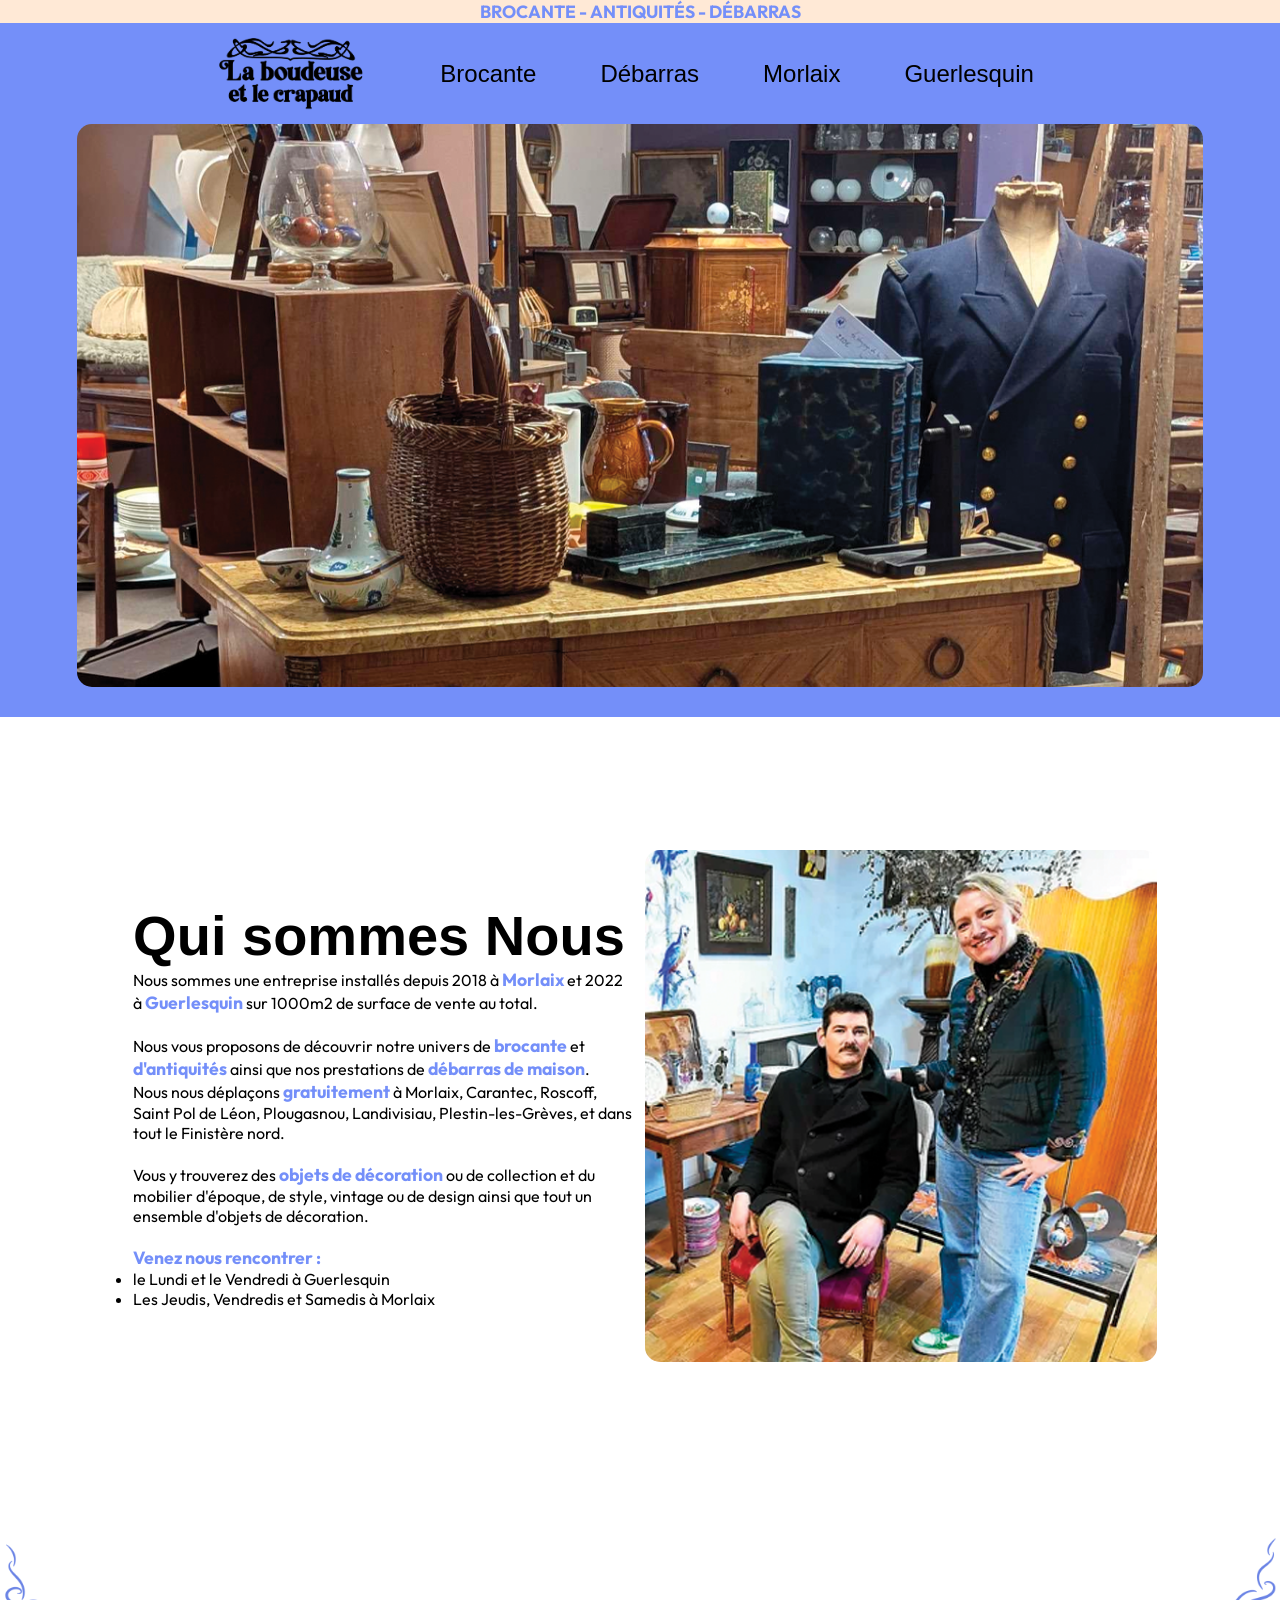
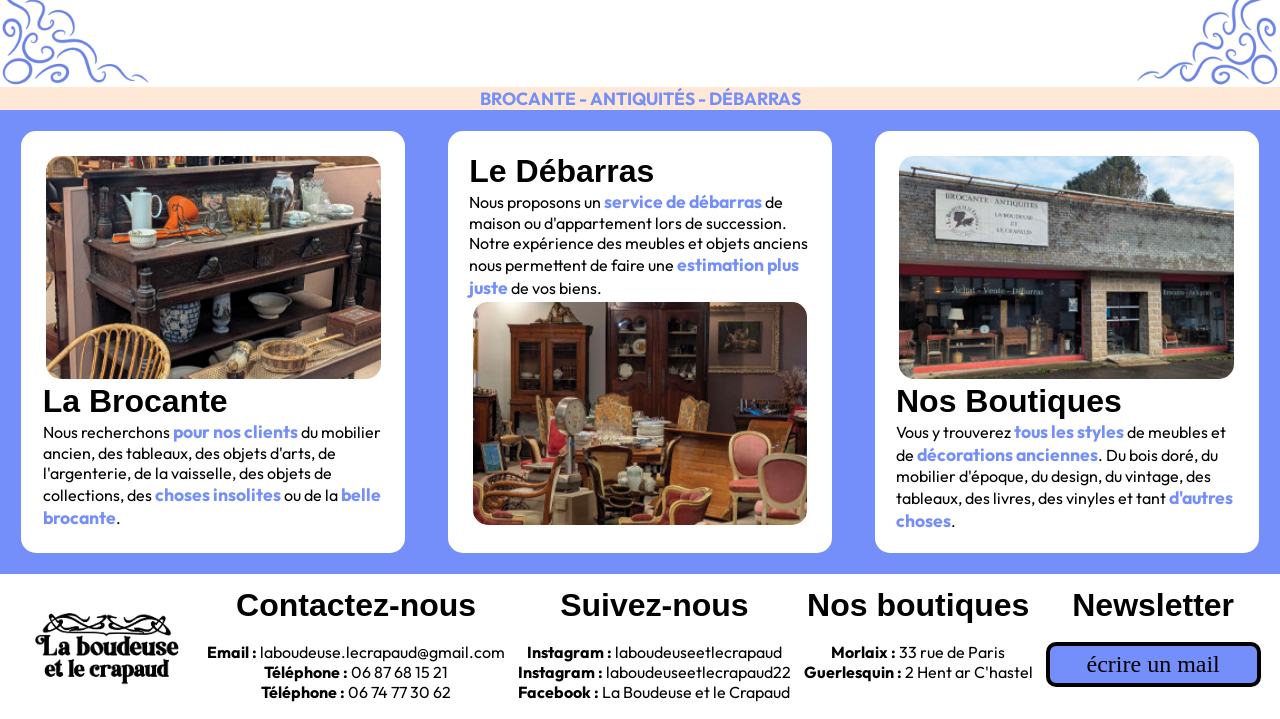
<file: index.html>
<!DOCTYPE html>
<html lang="fr">
<head>
    <meta charset="UTF-8">
    <meta name="viewport" content="width=device-width, initial-scale=1.0">
    <link rel="preconnect" href="https://fonts.googleapis.com">
    <link rel="preconnect" href="https://fonts.gstatic.com" crossorigin>
    <link href="https://fonts.googleapis.com/css2?family=Outfit:wght@100..900&display=swap" rel="stylesheet">
    <link type="text/css" rel="stylesheet" href="./CSS/index.css">
    <link type="text/css" rel="stylesheet" href="./CSS/General.css">
    <title>LBLC - Accueil</title>
</head>
<body>
    <header class="header">
        <p class="Ligne_beige bleu typo_text gras">BROCANTE - ANTIQUITÉS - DÉBARRAS</p>
        <div class="navbar">
            <a href="../index.html"><img src="./IMG/boudeuseNB.png" alt="LogoLBLC" class="logo"></a>
            <div class="menu-toggle" id="menu-toggle">
                &#9776;
            </div>
            <div class="menu" id="menu">
                <a class="typo_titre bouton" href="./HTML/Brocante.html">Brocante</a>
                <a class="typo_titre bouton" href="./HTML/Debarras.html">Débarras</a>
                <a class="typo_titre bouton" href="./HTML/Morlaix.html">Morlaix</a>
                <a class="typo_titre bouton" href="./HTML/Guerlesquin.html">Guerlesquin</a>
            </div>
        </div>
    </header>
    <div class="fondbleu">
        <img class="img_accueil" src="./IMG/Index.png" />
    </div>

    <div class="flex_context">
        <div class="text_context">
            <h1 class="typo_titre">Qui sommes Nous</h1>
            <p class="typo_text">
                Nous sommes une entreprise installés depuis 2018 à <strong class="bleu">Morlaix</strong> et
                2022 à <strong class="bleu">Guerlesquin</strong> sur 1000m2 de surface de vente au total.<br>
                <br>

                Nous vous proposons de découvrir notre univers de <strong class="bleu">brocante</strong> et
                <strong class="bleu">d'antiquités</strong> ainsi que nos prestations de <strong class="bleu">débarras
                    de maison</strong>.<br>
                Nous nous déplaçons <strong class="bleu">gratuitement</strong> à Morlaix, Carantec, Roscoff, Saint Pol
                de Léon, Plougasnou, Landivisiau,
                Plestin-les-Grèves, et dans tout le Finistère nord.<br>
                <br>

                Vous y trouverez des <strong class="bleu">objets de décoration</strong> ou de collection et du mobilier
                d'époque, de style, vintage ou de design
                ainsi que tout un ensemble d'objets de décoration.<br>
                <br>

                <strong class="bleu">Venez nous rencontrer :</strong>
            <ul class="typo_text">
                <li>le Lundi et le Vendredi à Guerlesquin</li>
                <li>Les Jeudis, Vendredis et Samedis à Morlaix</li>
            </ul>
            </p>
        </div>
        <img class="img" width="100%" src="./IMG/index2.png" />
    </div>
    <div class="test">
        <img src="./IMG/enluminure_lblc_2.png" class="coin_bg" width="15%" alt="" />
        <img src="./IMG/enluminure_lblc_2.png" class="coin_bd" width="15%" alt="" />
    </div>
    <p class="Ligne_beige bleu typo_text gras">BROCANTE - ANTIQUITÉS - DÉBARRAS</p>


    <div class="grille_autre fondbleu">
        <div class="carte_autre">
            <img class="img" src="./IMG/Brocante.png" />
            <h2 class="typo_titre2">La Brocante</h2>
            <p class="typo_text">
                Nous recherchons <strong class="bleu">pour nos clients</strong> du mobilier ancien, des tableaux, des
                objets
                d'arts, de l'argenterie, de la vaisselle, des objets de collections, des <strong class="bleu">choses
                    insolites</strong>
                ou de la <strong class="bleu">belle brocante</strong>.
            </p>
        </div>
        <div class="carte_autre">
            <h2 class="typo_titre2">Le Débarras</h2>
            <p class="typo_text">
                Nous proposons un <strong class="bleu">service de débarras</strong> de maison ou d'appartement lors de
                succession.
                Notre expérience des meubles et objets anciens nous permettent de faire une
                <strong class="bleu">estimation plus juste</strong> de vos biens.
            </p>
            <img class="img" src="./IMG/Debarras.png" />
        </div>
        <div class="carte_autre">
            <img class="img" src="./IMG/Boutique.png" />
            <h2 class="typo_titre2">Nos Boutiques</h2>
            <p class="typo_text">
                Vous y trouverez <strong class="bleu">tous les styles</strong> de meubles et de
                <strong class="bleu">décorations anciennes</strong>. Du bois doré, du mobilier d'époque, du design, du
                vintage,
                des tableaux, des livres, des vinyles et tant <strong class="bleu">d'autres choses</strong>.
            </p>
        </div>
    </div>


    <footer class="footer">
        <img class="logo" src="./IMG/boudeuseNB.png" alt="LogoLBLC" />
        <div class="list_footer">
            <h2 class="typo_titre2">Contactez-nous</h2><br>
            <p class="typo_text"><strong>Email :</strong> laboudeuse.lecrapaud@gmail.com</p>
            <p class="typo_text"><strong>Téléphone :</strong> 06 87 68 15 21</p>
            <p class="typo_text"><strong>Téléphone :</strong> 06 74 77 30 62</p>
        </div>
        <div class="list_footer">
            <h2 class="typo_titre2">Suivez-nous</h2><br>
            <p class="typo_text"><strong>Instagram :</strong> laboudeuseetlecrapaud</p>
            <p class="typo_text"><strong>Instagram :</strong> laboudeuseetlecrapaud22</p>
            <p class="typo_text"><strong>Facebook :</strong> La Boudeuse et le Crapaud</p>
        </div>
        <div class="list_footer">
            <h2 class="typo_titre2">Nos boutiques</h2><br>
            <p class="typo_text"><strong>Morlaix :</strong> 33 rue de Paris</p>
            <p class="typo_text"><strong>Guerlesquin :</strong> 2 Hent ar C'hastel</p>
        </div>
        <div class="list_footer">
            <h2 class="typo_titre2">Newsletter</h2><br>
            <div class="newsletter">
                <a class="bouton" href="./HTML/Brocante.html">écrire un mail</a>
            </div>
        </div>
    </footer>

    <script>
        document.getElementById("menu-toggle").addEventListener("click", function() {
            const menu = document.getElementById("menu");
            if (menu.style.display === "flex" || menu.style.display === "") {
                menu.style.display = "none"; // Cacher le menu
            } else {
                menu.style.display = "flex"; // Afficher le menu
            }
        });
    </script>
</body>

</html>
</file>
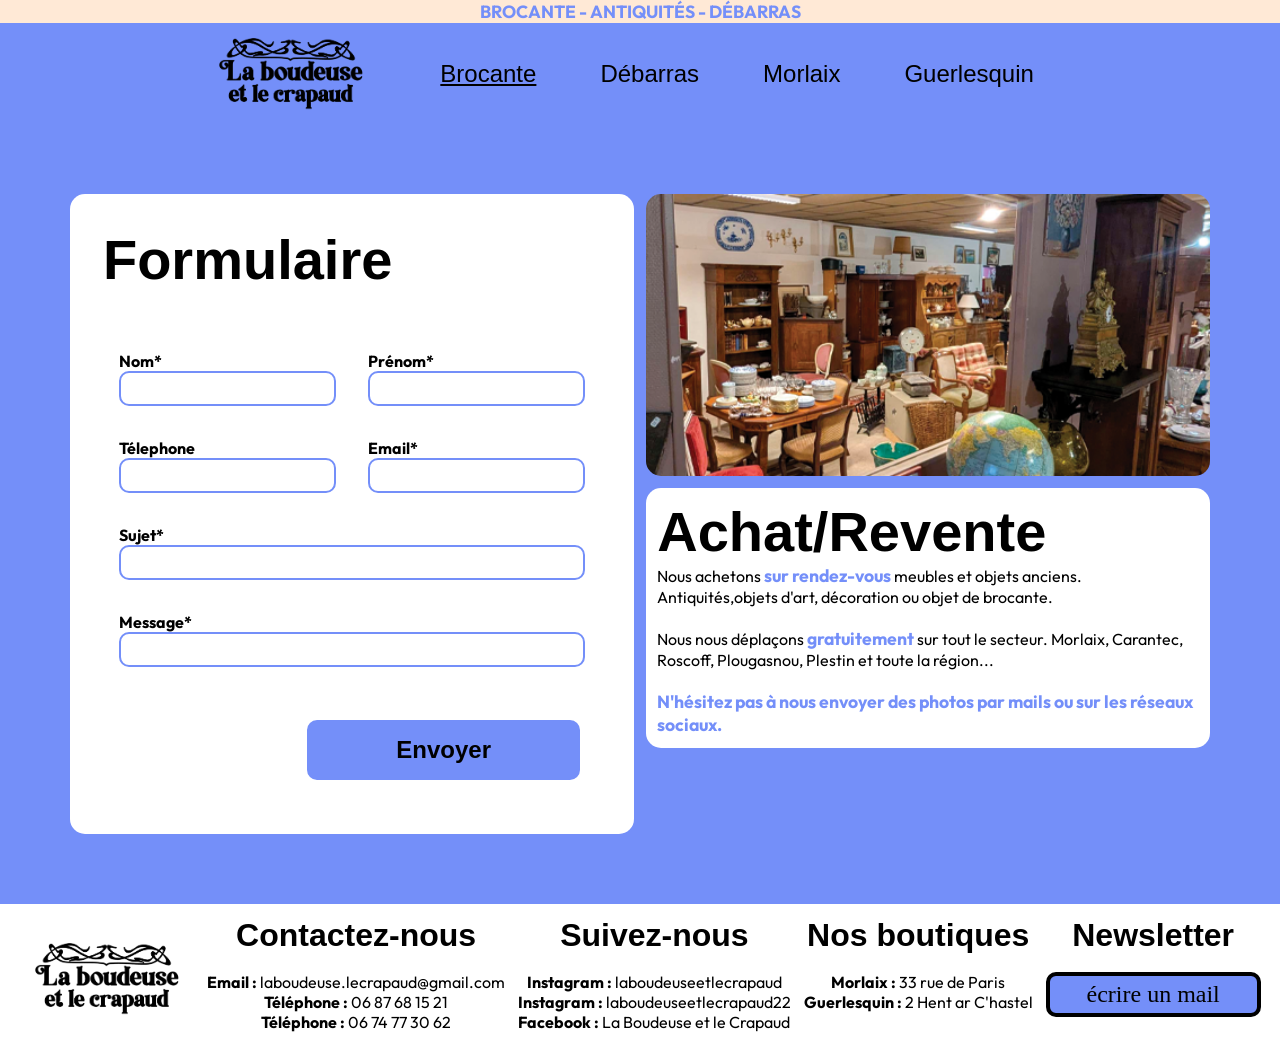
<file: HTML/Brocante.html>
<!DOCTYPE html>
<html lang="fr">
<head>
    <meta charset="UTF-8">
    <meta name="viewport" content="width=device-width, initial-scale=1.0">
    <link rel="preconnect" href="https://fonts.googleapis.com">
    <link rel="preconnect" href="https://fonts.gstatic.com" crossorigin>
    <link href="https://fonts.googleapis.com/css2?family=Outfit:wght@100..900&display=swap" rel="stylesheet">
    <link type="text/css" rel="stylesheet" href="../CSS/General.css">
    <title>LBLC - Brocante</title>
</head>
<body>
    <header class="header">
        <p class="Ligne_beige bleu typo_text gras">BROCANTE - ANTIQUITÉS - DÉBARRAS</p>
        <div class="navbar">
            <a href="../index.html"><img src="../IMG/boudeuseNB.png" alt="LogoLBLC" class="logo"></a>
            <div class="menu-toggle" id="menu-toggle">
                &#9776;
            </div>
            <div class="menu" id="menu">
                <a class="typo_titre bouton2" href="../HTML/Brocante.html">Brocante</a>
                <a class="typo_titre bouton" href="../HTML/Debarras.html">Débarras</a>
                <a class="typo_titre bouton" href="../HTML/Morlaix.html">Morlaix</a>
                <a class="typo_titre bouton" href="../HTML/Guerlesquin.html">Guerlesquin</a>
            </div>
        </div>
    </header>

    <div class="fondbleu grille">
        <div class="fondblanc carte_grille">
            <h1 class="typo_titre gn">Formulaire</h1>
            <form id="mail" class="formulaire login-form " action="../index.html" method="post">
                    <div class="form">
                        <label class="typo_text gras" for="nom">Nom*</label><br>
                        <input name="nom" type="text" required autocomplete="name" />
                    </div>

                    <div class="form">
                        <label class="typo_text gras" for="prenom">Prénom*</label><br>
                        <input name="prenom" type="text" required autocomplete="name" />
                    </div>

                    <div class="form">
                        <label class="typo_text gras" for="tel">Télephone</label><br>
                        <input name="tel" type="tel"/>
                    </div>

                    <div class="form">
                        <label class="typo_text gras" for="email">Email*</label><br>
                        <input name="email" type="email" required autocomplete="email" />
                    </div>

                <div class="form2">
                    <label class="typo_text gras" for="sujet">Sujet*</label><br>
                    <input name="sujet" type="text" required autocomplete="text" />
                </div>

                <div class="form2">
                    <label class="typo_text gras" for="message">Message*</label><br>
                    <input name="message" type="text" required autocomplete="text" />
                </div>

                <button type="submit" class="bouton_form form2">Envoyer</button>
            </form>
        </div>
        <div class="sous_grille">
            <img class="img" src="../IMG/Brocante2.png" />
            <div class="typo_text fondblanc carte_grille">
                <h1 class="typo_titre">Achat/Revente</h1>
                <p class="typo_text">
                    Nous achetons <strong class="bleu">sur rendez-vous</strong> meubles et objets anciens. Antiquités,objets 
                    d'art, décoration ou objet de brocante.<br>
                    <br>
                    Nous nous déplaçons <strong class="bleu">gratuitement</strong> sur tout le secteur. Morlaix, Carantec, 
                    Roscoff, Plougasnou, Plestin et toute la région...<br>
                    <br>
                    <strong class="bleu">N'hésitez pas à nous envoyer des photos par mails ou sur les réseaux sociaux.</strong>
                </p>
            </div>
        </div>
    </div>


    <footer class="footer">
        <img class="logo" src="../IMG/boudeuseNB.png" alt="LogoLBLC" />
        <div class="list_footer">
            <h2 class="typo_titre2">Contactez-nous</h2><br>
            <p class="typo_text"><strong>Email :</strong> laboudeuse.lecrapaud@gmail.com</p>
            <p class="typo_text"><strong>Téléphone :</strong> 06 87 68 15 21</p>
            <p class="typo_text"><strong>Téléphone :</strong> 06 74 77 30 62</p>
        </div>
        <div class="list_footer">
            <h2 class="typo_titre2">Suivez-nous</h2><br>
            <p class="typo_text"><strong>Instagram :</strong> laboudeuseetlecrapaud</p>
            <p class="typo_text"><strong>Instagram :</strong> laboudeuseetlecrapaud22</p>
            <p class="typo_text"><strong>Facebook :</strong> La Boudeuse et le Crapaud</p>
        </div>
        <div class="list_footer">
            <h2 class="typo_titre2">Nos boutiques</h2><br>
            <p class="typo_text"><strong>Morlaix :</strong> 33 rue de Paris</p>
            <p class="typo_text"><strong>Guerlesquin :</strong> 2 Hent ar C'hastel</p>
        </div>
        <div class="list_footer">
            <h2 class="typo_titre2">Newsletter</h2><br>
            <div class="newsletter">
                <a class="bouton" href="./HTML/Brocante.html">écrire un mail</a>
            </div>
        </div>
    </footer>

    <script>
        document.getElementById("menu-toggle").addEventListener("click", function() {
            const menu = document.getElementById("menu");
            if (menu.style.display === "flex" || menu.style.display === "") {
                menu.style.display = "none"; // Cacher le menu
            } else {
                menu.style.display = "flex"; // Afficher le menu
            }
        });
    </script>
</body>
</html>
</file>
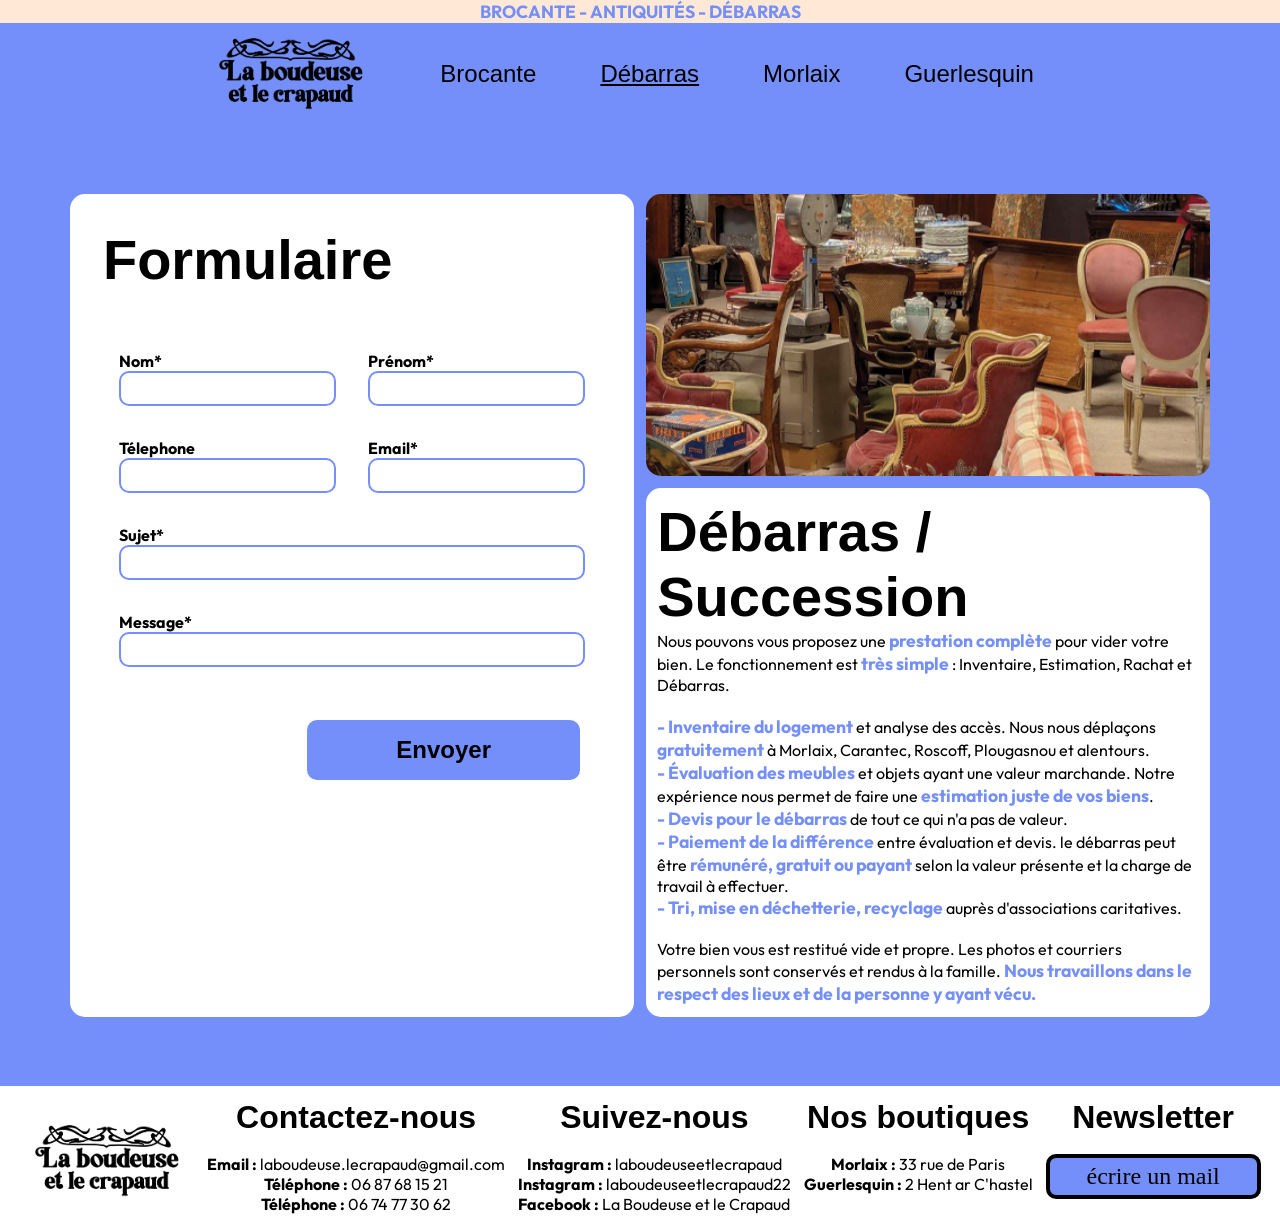
<file: HTML/Debarras.html>
<!DOCTYPE html>
<html lang="fr">
<head>
    <meta charset="UTF-8">
    <meta name="viewport" content="width=device-width, initial-scale=1.0">
    <link rel="preconnect" href="https://fonts.googleapis.com">
    <link rel="preconnect" href="https://fonts.gstatic.com" crossorigin>
    <link href="https://fonts.googleapis.com/css2?family=Outfit:wght@100..900&display=swap" rel="stylesheet">
    <link type="text/css" rel="stylesheet" href="../CSS/General.css">
    <title>LBLC - Débarras</title>
</head>
<body>
    <header class="header">
        <p class="Ligne_beige bleu typo_text gras">BROCANTE - ANTIQUITÉS - DÉBARRAS</p>
        <div class="navbar">
            <a href="../index.html"><img src="../IMG/boudeuseNB.png" alt="LogoLBLC" class="logo"></a>
            <div class="menu-toggle" id="menu-toggle">
                &#9776;
            </div>
            <div class="menu" id="menu">
                <a class="typo_titre bouton" href="../HTML/Brocante.html">Brocante</a>
                <a class="typo_titre bouton2" href="../HTML/Debarras.html">Débarras</a>
                <a class="typo_titre bouton" href="../HTML/Morlaix.html">Morlaix</a>
                <a class="typo_titre bouton" href="../HTML/Guerlesquin.html">Guerlesquin</a>
            </div>
        </div>
    </header>


    <div class="fondbleu grille">
        <div class="fondblanc carte_grille">
            <h1 class="typo_titre gn">Formulaire</h1>
            <form class="formulaire login-form " action="../index.html" method="post">
                    <div class="form">
                        <label class="typo_text gras" for="nom">Nom*</label><br>
                        <input name="nom" type="text" required autocomplete="name" />
                    </div>

                    <div class="form">
                        <label class="typo_text gras" for="prenom">Prénom*</label><br>
                        <input name="prenom" type="text" required autocomplete="name" />
                    </div>

                    <div class="form">
                        <label class="typo_text gras" for="tel">Télephone</label><br>
                        <input name="tel" type="tel"/>
                    </div>

                    <div class="form">
                        <label class="typo_text gras" for="email">Email*</label><br>
                        <input name="email" type="email" required autocomplete="email" />
                    </div>

                <div class="form2">
                    <label class="typo_text gras" for="sujet">Sujet*</label><br>
                    <input class="longueur" name="sujet" type="text" required autocomplete="text" />
                </div>

                <div class="form2">
                    <label class="typo_text gras" for="message">Message*</label><br>
                    <input class="longueur" name="message" type="text" required autocomplete="text" />
                </div>

                <button type="submit" class="bouton_form form2">Envoyer</button>
            </form>
        </div>
        <div class="sous_grille">
            <img class="img" src="../IMG/Debarras2.png" />
            <div class="typo_text fondblanc carte_grille">
                <h1 class="typo_titre">Débarras / Succession</h1>
                <p class="typo_text">
                    Nous pouvons vous proposez une <strong class="bleu">prestation complète</strong> pour vider votre bien. Le 
                    fonctionnement est <strong class="bleu">très simple</strong> : Inventaire, Estimation, Rachat et Débarras.
                    <br><br>
                    <strong class="bleu">- Inventaire du logement</strong> et analyse des accès. Nous nous déplaçons 
                    <strong class="bleu">gratuitement</strong> à Morlaix, Carantec, Roscoff, Plougasnou et alentours.
                    <br>
                    <strong class="bleu">- Évaluation des meubles</strong> et objets ayant une valeur marchande. Notre 
                    expérience nous permet de faire une <strong class="bleu">estimation juste de vos biens</strong>.
                    <br>
                    <strong class="bleu">- Devis pour le débarras</strong> de tout ce qui n'a pas de valeur.
                    <br>
                    <strong class="bleu">- Paiement de la différence</strong> entre évaluation et devis. le débarras peut 
                    être <strong class="bleu">rémunéré, gratuit ou payant</strong> selon la valeur présente et la charge 
                    de travail à effectuer.
                    <br>
                    <strong class="bleu">- Tri, mise en déchetterie, recyclage</strong> auprès d'associations caritatives.
                    <br>
                    <br>
                    Votre bien vous est restitué vide et propre. Les photos et courriers personnels sont conservés et rendus à la 
                    famille. <strong class="bleu">Nous travaillons dans le respect des lieux et de la personne y ayant 
                    vécu.</strong>
                </p>
            </div>
        </div>
    </div>


    <footer class="footer">
        <img class="logo" src="../IMG/boudeuseNB.png" alt="LogoLBLC" />
        <div class="list_footer">
            <h2 class="typo_titre2">Contactez-nous</h2><br>
            <p class="typo_text"><strong>Email :</strong> laboudeuse.lecrapaud@gmail.com</p>
            <p class="typo_text"><strong>Téléphone :</strong> 06 87 68 15 21</p>
            <p class="typo_text"><strong>Téléphone :</strong> 06 74 77 30 62</p>
        </div>
        <div class="list_footer">
            <h2 class="typo_titre2">Suivez-nous</h2><br>
            <p class="typo_text"><strong>Instagram :</strong> laboudeuseetlecrapaud</p>
            <p class="typo_text"><strong>Instagram :</strong> laboudeuseetlecrapaud22</p>
            <p class="typo_text"><strong>Facebook :</strong> La Boudeuse et le Crapaud</p>
        </div>
        <div class="list_footer">
            <h2 class="typo_titre2">Nos boutiques</h2><br>
            <p class="typo_text"><strong>Morlaix :</strong> 33 rue de Paris</p>
            <p class="typo_text"><strong>Guerlesquin :</strong> 2 Hent ar C'hastel</p>
        </div>
        <div class="list_footer">
            <h2 class="typo_titre2">Newsletter</h2><br>
            <div class="newsletter">
                <a class="bouton" href="./HTML/Brocante.html">écrire un mail</a>
            </div>
        </div>
    </footer>

    <script>
        document.getElementById("menu-toggle").addEventListener("click", function() {
            const menu = document.getElementById("menu");
            if (menu.style.display === "flex" || menu.style.display === "") {
                menu.style.display = "none"; // Cacher le menu
            } else {
                menu.style.display = "flex"; // Afficher le menu
            }
        });
    </script>
</body>
</html>
</file>
<file: CSS/index.css>
.coin_bg{
    transform: rotate(270deg);
}
.coin_bd{
    transform: rotate(180deg);
}

.img_accueil{
    border-radius: 15px;
    width: 88%;
    margin: 6%;
    margin-bottom: 2%;
    margin-top: 0%;
}

.flex_context{
    display: grid;
    grid-template-columns: 50fr 50fr;
    margin: 10%;
    align-items: center;
    @media screen and (max-width: 1000px) {
        display: flex;
        flex-direction: column;
    }
}
.text_context{
    display: flex;
    flex-direction: column;
    margin: 1%;
}
.grille_autre{
    display: grid;
    grid-template-columns: 33fr 33fr 33fr;
    @media screen and (max-width: 1000px) {
        display: flex;
        flex-direction: column;
    }
}
.carte_autre{
    background-color: #ffffff;
    display: flex;
    flex-direction: column;
    margin: 5%;
    padding: 5%;
    border-radius: 15px;
}
.test{
    display: flex;
    justify-content: space-between;
}
</file>
<file: CSS/General.css>
/* ----------------------------------------------------- Typo -------------------------------------------------------- */


.outfit {
    font-family: "Outfit", sans-serif;
    font-optical-sizing: auto;
    font-weight: 400;
    font-style: normal;
}

@font-face {
    font-family: 'Amore Christmas';
    src: url('./TYPO/Amore Christmas.otf') format('opentype');
}

/* ----------------------------------------------------- Générale -------------------------------------------------------- */

* {
    margin: 0;
    padding: 0;
    box-sizing: border-box;

}

.bleu {
    color: #748ff9;
    font-size: 110%;
}

.fondbleu {
    background-color: #748ff9;
}

.fondblanc {
    background-color: #ffffff;
}

.Ligne_beige {
    background-color: #ffe9d6;
    text-align: center;
    margin: 0rem;
}

.gras {
    font-weight: bold;
}

.typo_text {
    font-family: "Outfit", sans-serif;
}

.typo_titre {
    font-family: "Foremost", sans-serif;
    font-size: 350%;

}

.typo_titre2 {
    font-family: "Foremost", sans-serif;
    font-size: 200%;

}

.img {
    border-radius: 15px;
    margin: 1%;
}



/* ----------------------------------------------------- header -------------------------------------------------------- */
.navbar {
    display: flex;
    flex-direction: row;
    background-color: #748ff9;
    justify-content: space-around;
    align-items: center;
    text-align: center;
    padding-left: 15%;
    padding-right: 15%;
}

.bouton {
    color: #000000;
    text-decoration: none;
    font-size: 1.5rem;
    transition-duration: 1s;
    margin: 2rem;
}

.bouton:hover {
    transition-duration: 1s;
    text-decoration: underline;
}

.bouton2 {
    color: #000000;
    font-size: 1.5rem;
    transition-duration: 1s;
    margin: 2rem;
}

.header {
    display: grid;
    grid-template-columns: 1fr;
    grid-row: auto;
    position: relative;
}

.logo {
    width: 150px;
    height: auto;
    margin: 1%;
}

.menu {
    display: flex;
}

.menu-toggle {
    display: none; 
    z-index: 1000;
    font-size: 2rem; 
    cursor: pointer; 
    flex-direction: column;
    position: absolute;
    background-color: #748ff9;
    width: 100%;
    top: 60px;
    left: 0; 
    right: 0;
}

@media screen and (max-width: 768px) {
    .menu {
        display: none; 
        flex-direction: column; 
        position: absolute; 
        background-color: #748ff9; 
        width: 100%; 
        top: 60px; 
        left: 0; 
    }
    .menu-toggle {
        display: block; 
    }
}



/* ----------------------------------------------------- footer -------------------------------------------------------- */
.footer {
    display: flex;
    justify-content: space-around;
    margin: 1%;
}
@media screen and (max-width: 1000px) {
    .footer {
        display: none;
    }
}
.list_footer {
    display: flex;
    flex-direction: column;
    text-align: center;
}
.newsletter{
    border: #000000 4px solid;
    background-color: #748ff9;
    border-radius: 10px;
    padding: 5px;
}


/* ----------------------------------------------- les grilles de pages -------------------------------------------------- */
.grille {
    display: grid;
    grid-template-columns: 50fr 50fr;
    padding: 5%;
    @media screen and (max-width : 1024px){
        display: flex;
        flex-direction: column-reverse;
    }
}

.sous_grille {
    display: flex;
    flex-direction: column;
    @media screen and (max-width : 1024px){
        flex-direction: column-reverse;
    }
}

.carte_grille {
    padding: 2%;
    border-radius: 15px;
    margin: 1%;
}

/* ----------------------------------------------- GGmaps -------------------------------------------------- */
#map {
    height: 100%;
}


/* ------------------------------------------- Formulaire -------------------------------------------------------- */
.formulaire{
    padding: 4%;
    display: grid;
    grid-template-columns: 2fr 2fr;
}
.form{
    margin: 1rem;
}
.form2{
    margin: 1rem;
    grid-column: span 2;
}
.bouton_form{
    color: #000000;
    font-size: 1.5rem;
    font-weight: bold;
    background-color: #748ff9;
    border-radius: 15px;
    padding: 1rem;
    margin-top: 2rem;
    margin-left: 40%;
    border: #ffffff 5px solid;
}
.formulaire input {
  width: 100%;
  padding: 0.5rem;
  border: 2px solid #748ff9;
  border-radius: 10px;
}

.gn{
    padding: 4%;
}
</file>
